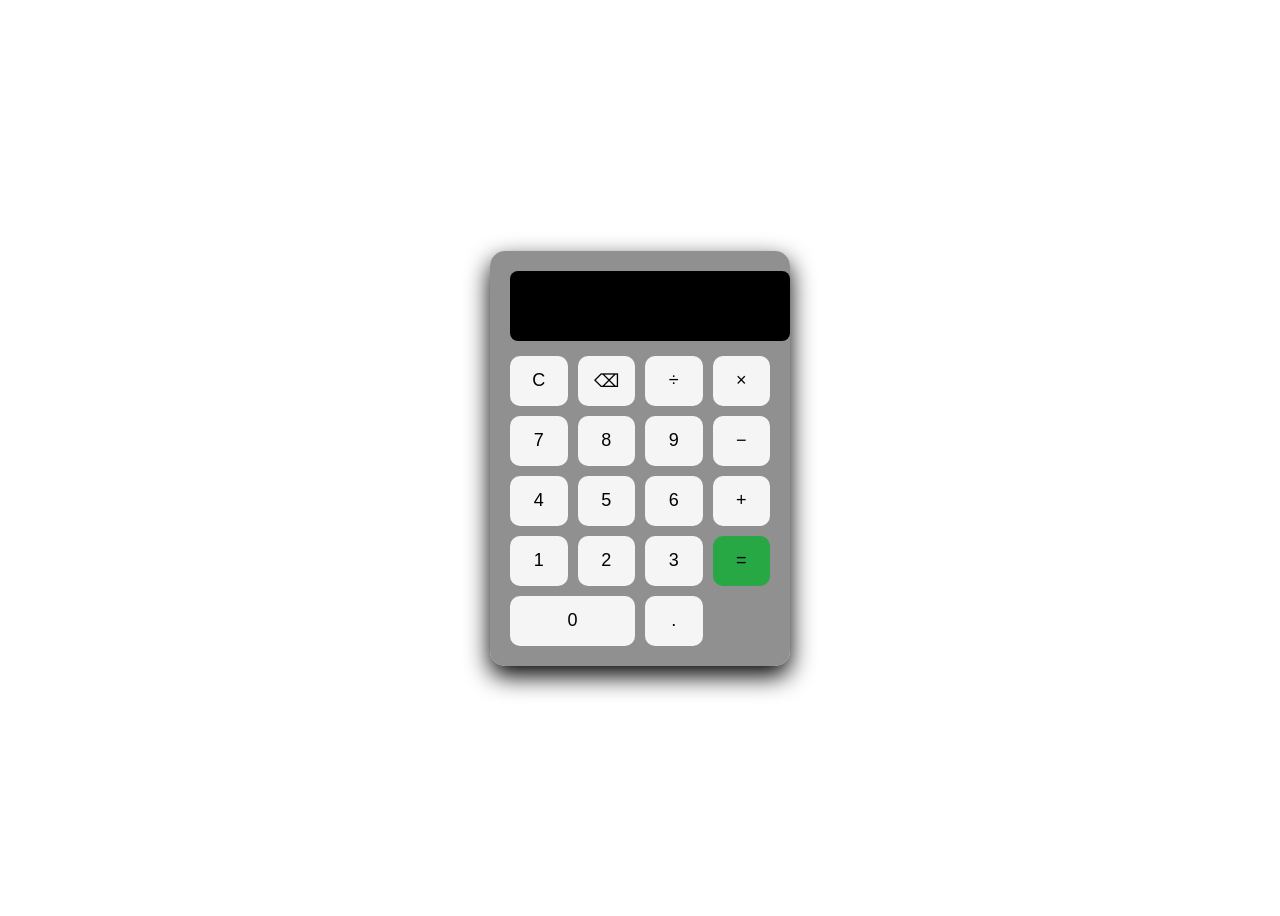
<file: Task2_Calculator/Calculator/index.html>
<!DOCTYPE html>
<html lang="en">
<head>
  <meta charset="UTF-8">
  <title>Calculator</title>
  <link rel="stylesheet" href="style.css">
</head>
<body>

<div class="calculator">
  <input type="text" id="display" disabled>

  <div class="buttons">
    <button onclick="clearDisplay()">C</button>
    <button onclick="deleteLast()">⌫</button>
    <button onclick="appendValue('/')">÷</button>
    <button onclick="appendValue('*')">×</button>

    <button onclick="appendValue('7')">7</button>
    <button onclick="appendValue('8')">8</button>
    <button onclick="appendValue('9')">9</button>
    <button onclick="appendValue('-')">−</button>

    <button onclick="appendValue('4')">4</button>
    <button onclick="appendValue('5')">5</button>
    <button onclick="appendValue('6')">6</button>
    <button onclick="appendValue('+')">+</button>

    <button onclick="appendValue('1')">1</button>
    <button onclick="appendValue('2')">2</button>
    <button onclick="appendValue('3')">3</button>
    <button class="equal" onclick="calculate()">=</button>

    <button onclick="appendValue('0')" class="zero">0</button>
    <button onclick="appendValue('.')">.</button>
  </div>
</div>

<script src="script.js"></script>
</body>
</html>
</file>
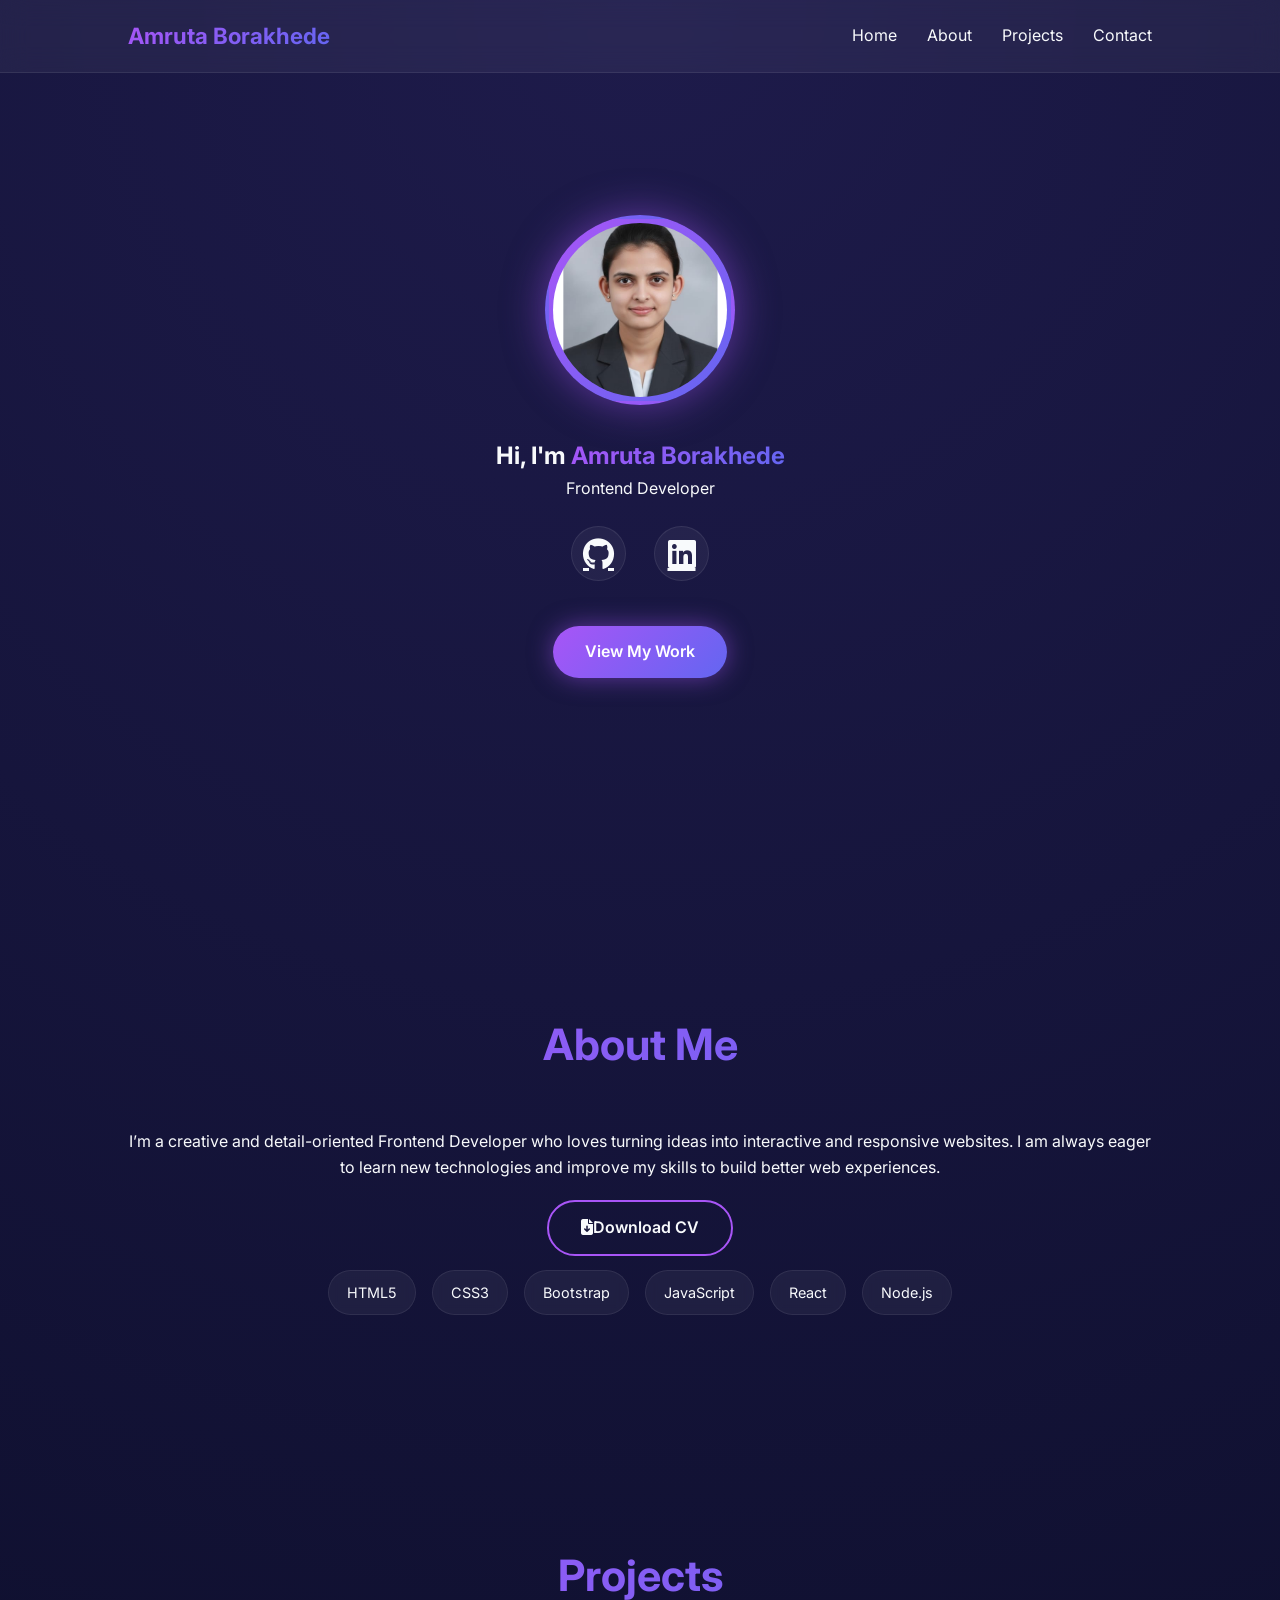
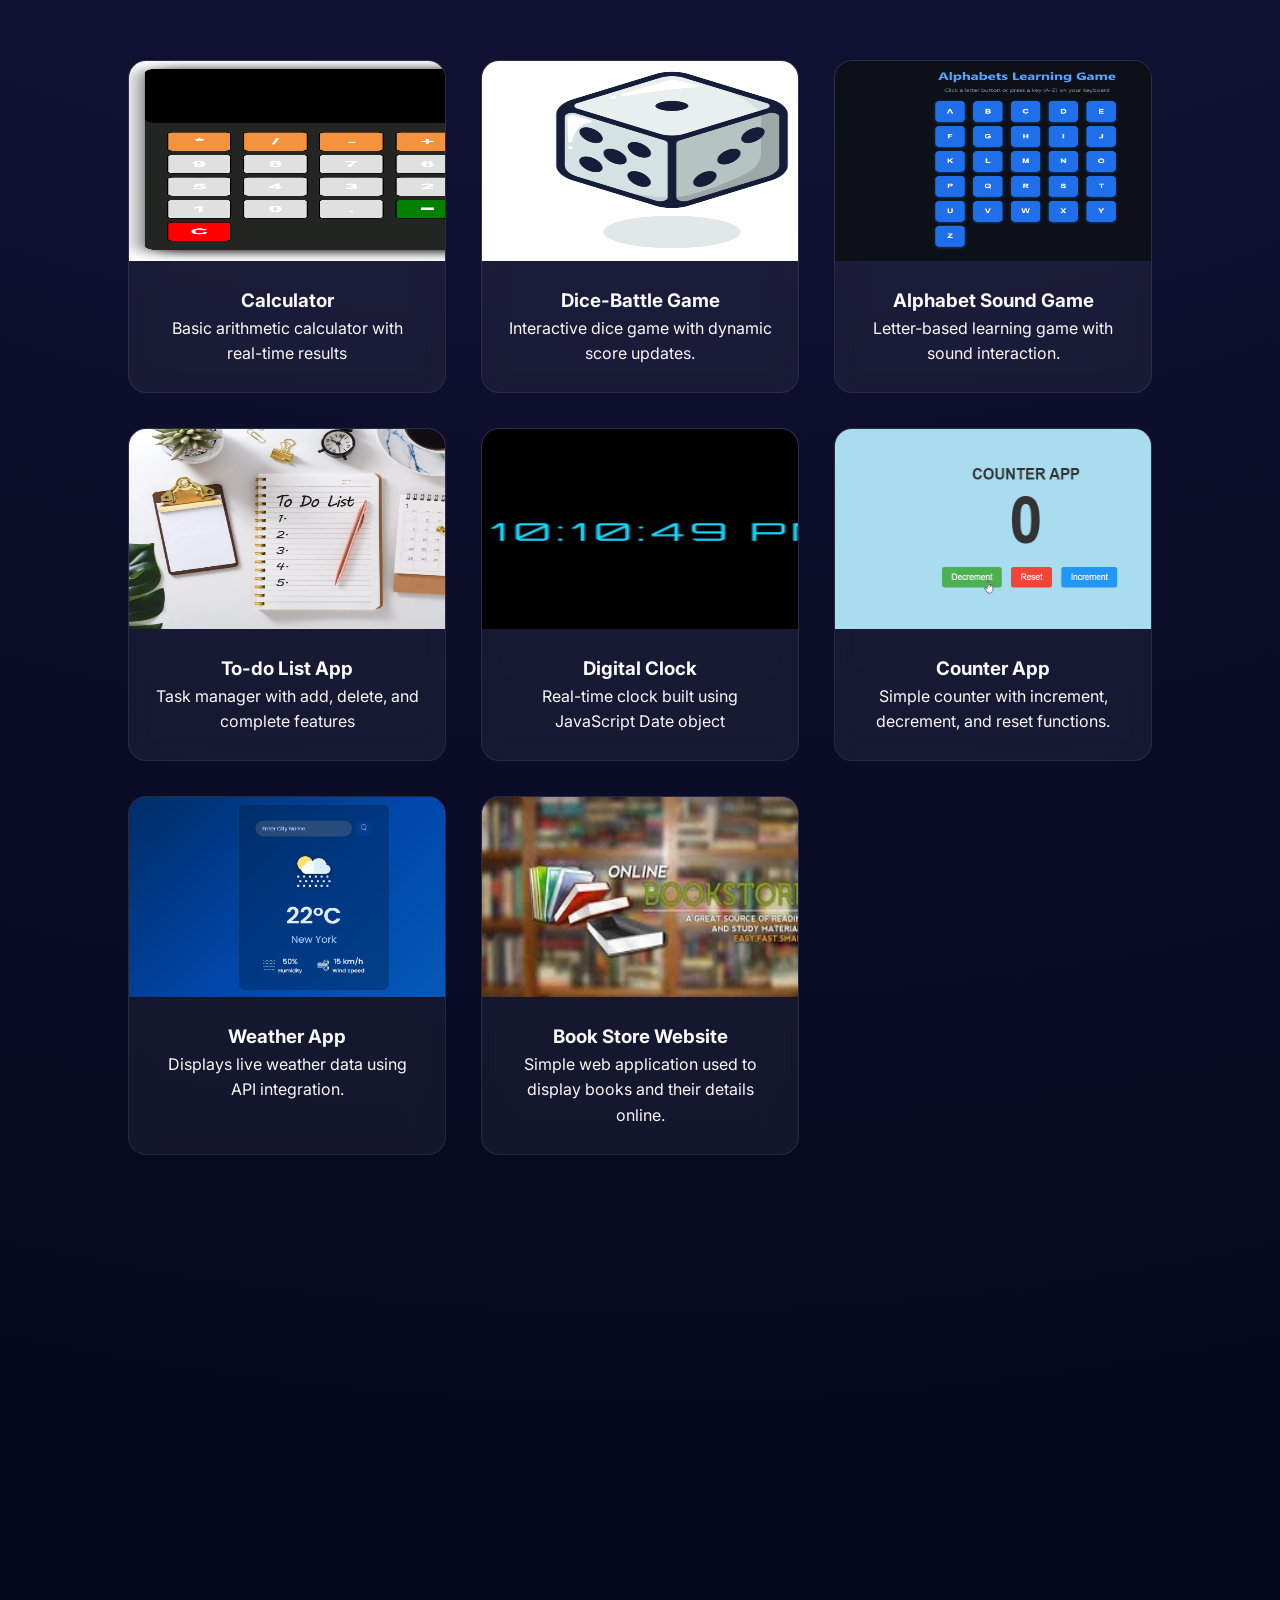
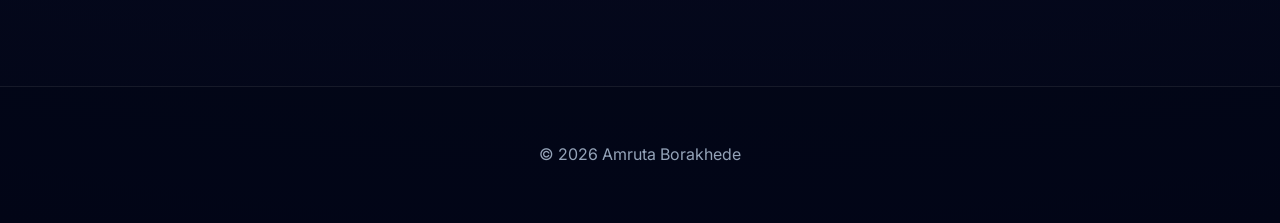
<file: Task3_Portfolio/Portfolio/index.html>
<!doctype html>
<html lang="en">
  <head>
    <meta charset="UTF-8" />
    <meta name="viewport" content="width=device-width, initial-scale=1.0" />
    <title>Amruta Borakhede | Portfolio</title>
    <link
      rel="stylesheet"
      href="https://cdnjs.cloudflare.com/ajax/libs/font-awesome/6.4.2/css/all.min.css"
    />
    <link rel="stylesheet" href="style.css" />
    <link
      href="https://fonts.googleapis.com/css2?family=Inter:wght@400;700&display=swap"
      rel="stylesheet"
    />
  </head>
  <body>
    <button id="backToTop" title="Go to top">
      <i class="fas fa-arrow-up"></i>
    </button>

    <nav class="navbar">
      <div class="logo">Amruta Borakhede</div>
      <ul class="nav-links">
        <li><a href="#home">Home</a></li>
        <li><a href="#about">About</a></li>
        <li><a href="#projects">Projects</a></li>
        <li><a href="#contact">Contact</a></li>
      </ul>
    </nav>

    <section id="home" class="hero">
      <div class="hero-content reveal">
        <div class="profile-wrapper">
          <img src="Images/profile.jpeg" alt="Profile Picture" class="profile-pic" />
        </div>
        <h1>Hi, I'm <span class="highlight">Amruta Borakhede</span></h1>
        <p>Frontend Developer</p>
        <div class="social-icons">
          <a
            href="https://github.com/amrutaborakhede"
            target="_blank"
            aria-label="GitHub"
            ><i class="fab fa-github"></i
          ></a>
          <a
            href="https://www.linkedin.com/in/amruta-borakhede"
            target="_blank"
            aria-label="LinkedIn"
            ><i class="fab fa-linkedin"></i
          ></a>
        </div>
        <a href="#projects" class="btn">View My Work</a>
      </div>
    </section>

    <section id="about" class="container reveal">
      <h2>About Me</h2>
      <div class="about-grid">
        <div class="about-text">
          <p>
            I’m a creative and detail-oriented Frontend Developer who loves
            turning ideas into interactive and responsive websites. I am always
            eager to learn new technologies and improve my skills to build
            better web experiences.
          </p>
          <a href="CV.pdf" target="_blank" class="btn-outline"
            ><i class="fas fa-file-download"></i>Download CV</a
          >
        </div>
        <div class="skills">
          <span class="skill-tag">HTML5</span>
          <span class="skill-tag">CSS3</span>
          <span class="skill-tag">Bootstrap</span>
          <span class="skill-tag">JavaScript</span>
          <span class="skill-tag">React</span>
          <span class="skill-tag">Node.js</span>
        </div>
      </div>
    </section>

    <section id="projects" class="container reveal">
      <h2>Projects</h2>
      <div class="project-grid">
        <div class="project-card">
          <div class="project-img">
            <img
              src="Images/calculator.png"
              alt=""
              srcset=""
              height="200px"
              width="380x"
            />
          </div>
          <div class="project-info">
            <h3>Calculator</h3>
            <p>Basic arithmetic calculator with real-time results</p>
          </div>
        </div>

        <div class="project-card">
          <div class="project-img">
            <img src="Images/dice.jpg" alt="" srcset="" height="200px" width="380px" />
          </div>
          <div class="project-info">
            <h3>Dice-Battle Game</h3>
            <p>Interactive dice game with dynamic score updates.</p>
          </div>
        </div>

        <div class="project-card">
          <div class="project-img">
            <img
              src="Images/alphabet.png"
              alt=""
              srcset=""
              height="200px"
              width="385px"
            />
          </div>
          <div class="project-info">
            <h3>Alphabet Sound Game</h3>
            <p>Letter-based learning game with sound interaction.</p>
          </div>
        </div>

        <div class="project-card">
          <div class="project-img">
            <img
              src="Images/todolist.webp"
              alt=""
              srcset=""
              height="200px"
              width="382px"
            />
          </div>
          <div class="project-info">
            <h3>To-do List App</h3>
            <p>Task manager with add, delete, and complete features</p>
          </div>
        </div>

        <div class="project-card">
          <div class="project-img">
            <img
              src="Images/digitalclock.png"
              alt=""
              srcset=""
              height="200px"
              width="370px"
            />
          </div>
          <div class="project-info">
            <h3>Digital Clock</h3>
            <p>Real-time clock built using JavaScript Date object</p>
          </div>
        </div>

        <div class="project-card">
          <div class="project-img">
            <img
              src="Images/Counter-app.png"
              alt=""
              srcset=""
              height="200px"
              width="380px"
            />
          </div>
          <div class="project-info">
            <h3>Counter App</h3>
            <p>
              Simple counter with increment, decrement, and reset functions.
            </p>
          </div>
        </div>

        <div class="project-card">
          <div class="project-img">
            <img
              src="Images/weatherapp.png"
              alt=""
              srcset=""
              height="200px"
              width="380x"
            />
          </div>
          <div class="project-info">
            <h3>Weather App</h3>
            <p>Displays live weather data using API integration.</p>
          </div>
        </div>

        <div class="project-card">
          <div class="project-img">
            <img
              src="Images/bookstore.jpeg"
              alt=""
              srcset=""
              height="200px"
              width="385x"
            />
          </div>
          <div class="project-info">
            <h3>Book Store Website</h3>
            <p>Simple web application used to display books and their details online.</p>
          </div>
        </div>

      </div>
    </section>

    <section id="contact" class="container reveal">
      <h2>Get In Touch</h2>
      <p>I'm currently looking for new opportunities!</p>
      <div class="contact-links">
        <a href="mailto: amrutaborakhede@gmail.com" class="contact-item">
          <i class="fas fa-envelope"></i> Email
        </a>
        <a
          href="https://www.linkedin.com/in/amruta-borakhede"
          target="_blank"
          class="contact-item"
        >
          <i class="fab fa-linkedin"></i> LinkedIn
        </a>
        <a
          href="https://github.com/amrutaborakhede"
          target="_blank"
          class="contact-item"
        >
          <i class="fab fa-github"></i> GitHub
        </a>
      </div>
    </section>

    <footer>
      <p>&copy; 2026 Amruta Borakhede</p>
    </footer>

    <script src="script.js"></script>
  </body>
</html>
</file>
<file: Task2_Calculator/Calculator/style.css>
body {
  display: flex;
  justify-content: center;
  align-items: center;
  height: 100vh;
  background: linear-gradient(135deg , rgba(30, 30, 86, 0.932) );
  font-family: Arial, sans-serif;
}

.calculator {
  background: rgba(128, 128, 128, 0.871);
  padding: 20px;
  border-radius: 15px;
  box-shadow: 0 10px 25px black;
  width: 260px;
}

#display {
  width: 100%;
  height: 50px;
  margin-bottom: 15px;
  font-size: 22px;
  text-align: right;
  padding: 10px;
  border: none;
  border-radius: 8px;
  background: #000;
  color: #0f0;
}

.buttons {
  display: grid;
  grid-template-columns: repeat(4, 1fr);
  gap: 10px;
}

button {
  height: 50px;
  font-size: 18px;
  border: none;
  border-radius: 10px;
  cursor: pointer;
  background: whitesmoke;
  color: black;
  transition: 0.2s;
}

button:hover {
  background: #666;
}

.equal {
  background: #28a745;
}

.equal:hover {
  background: #3ddc62;
}

.zero {
  grid-column: span 2;
}
</file>
<file: Task3_Portfolio/Portfolio/style.css>
/* ========== ROOT THEME ========== */
:root {
--primary-color: #5c298c;
--primary-gradient: linear-gradient(135deg, #a855f7, #6366f1);
--dark-bg: #0f172a;
--light-bg: #1e293b;
--glass-bg: rgba(255, 255, 255, 0.05);
--text-main: #f8fafc;
--text-dim: #94a3b8;
--border-color: rgba(255,255,255,0.08);
--transition: all 0.35s cubic-bezier(0.4, 0, 0.2, 1);
}

/* ========== GLOBAL ========== */

* {
  margin: 0;
  padding: 0;
  box-sizing: border-box;
  font-family: 'Inter', sans-serif;
  }

html { scroll-behavior: smooth; }

body {
background: radial-gradient(circle at top, #1e1b4b, #020617);
color: var(--text-main);
line-height: 1.6;
overflow-x: hidden;
}

/* Stylish Scrollbar */
::-webkit-scrollbar { width: 10px; }
::-webkit-scrollbar-track { background: #020617; }
::-webkit-scrollbar-thumb {
background: var(--primary-gradient);
border-radius: 10px;
}

/* ========== CONTAINER ========== */
.container {
padding: 110px 10%;
text-align: center;
}

h2 {
font-size: 2.7rem;
margin-bottom: 50px;
background: var(--primary-gradient);
background-clip: text;
-webkit-background-clip: text;
-webkit-text-fill-color: transparent;
}

/* ========== NAVBAR ========== */
.navbar {
display: flex;
justify-content: space-between;
align-items: center;
padding: 18px 10%;
position: fixed;
width: 100%;
z-index: 1000;

background: var(--glass-bg);
backdrop-filter: blur(14px);
border-bottom: 1px solid var(--border-color);
}

.logo {
font-weight: 700;
font-size: 1.4rem;
background: var(--primary-gradient);
background-clip: text;
-webkit-background-clip: text;
-webkit-text-fill-color: transparent;
}

.nav-links {
display: flex;
list-style: none;
}

.nav-links li a {
color: var(--text-main);
text-decoration: none;
margin-left: 30px;
position: relative;
transition: var(--transition);
}

/* Underline Hover Effect */
.nav-links li a::after {
content: "";
position: absolute;
left: 0;
bottom: -6px;
width: 0%;
height: 2px;
background: var(--primary-gradient);
transition: var(--transition);
}

.nav-links li a:hover::after { width: 100%; }

/* ========== HERO ========== */
.hero {
height: 100vh;
display: flex;
align-items: center;
justify-content: center;
text-align: center;
}

.profile-pic {
width: 190px;
height: 190px;
border-radius: 50%;
object-fit: cover;
border: 4px solid transparent;
background: var(--primary-gradient);
padding: 4px;
box-shadow: 0 0 40px rgba(168, 85, 247, 0.5);
margin-bottom: 25px;
transition: var(--transition);
}

.profile-pic:hover {
transform: scale(1.08) rotate(2deg);
}

.highlight {
background: var(--primary-gradient);
background-clip: text;
-webkit-background-clip: text;
-webkit-text-fill-color: transparent;
}

/* ========== SOCIAL ICONS ========== */
.social-icons {
margin: 25px 0;
display: flex;
justify-content: center;
gap: 28px;
}

.social-icons a {
color: var(--text-main);
font-size: 2rem;
width: 55px;
height: 55px;
display: grid;
place-items: center;
border-radius: 50%;
background: var(--glass-bg);
border: 1px solid var(--border-color);
transition: var(--transition);
}

.social-icons a:hover {
background: var(--primary-gradient);
transform: translateY(-6px) scale(1.1);
box-shadow: 0 0 20px rgba(168, 85, 247, 0.6);
}

/* ========== BUTTONS ========== */
.btn,
.btn-outline {
display: inline-block;
padding: 13px 32px;
border-radius: 50px;
text-decoration: none;
font-weight: 600;
margin-top: 20px;
transition: var(--transition);
position: relative;
overflow: hidden;
}

.btn {
background: var(--primary-gradient);
color: white;
box-shadow: 0 0 25px rgba(168, 85, 247, 0.5);
}

.btn:hover {
transform: translateY(-4px) scale(1.03);
}

.btn-outline {
border: 2px solid #a855f7;
color: var(--text-main);
}

.btn-outline:hover {
background: var(--primary-gradient);
}

/* ========== SKILLS ========== */
.skill-tag {
display: inline-block;
background: var(--glass-bg);
padding: 10px 18px;
border-radius: 30px;
margin: 6px;
font-size: 0.9rem;
border: 1px solid var(--border-color);
backdrop-filter: blur(6px);
transition: var(--transition);
}

.skill-tag:hover {
background: var(--primary-gradient);
transform: translateY(-3px);
}

/* ========== PROJECTS ========== */
.project-grid {
display: grid;
grid-template-columns: repeat(auto-fit, minmax(300px, 1fr));
gap: 35px;
}

.project-card {
background: var(--glass-bg);
border-radius: 18px;
overflow: hidden;
border: 1px solid var(--border-color);
backdrop-filter: blur(12px);
transition: var(--transition);
}

.project-card:hover {
transform: translateY(-12px) scale(1.02);
box-shadow: 0 0 35px rgba(168, 85, 247, 0.35);
}

.project-img {
height: 200px;
background: linear-gradient(135deg, #3730a3, #a855f7);
}

.project-info { padding: 25px; }

.project-info a {
color: #c084fc;
text-decoration: none;
font-weight: bold;
}

/* ========== CONTACT ========== */
.contact-links {
display: flex;
justify-content: center;
gap: 45px;
flex-wrap: wrap;
}

.contact-item {
color: var(--text-main);
text-decoration: none;
font-size: 1.2rem;
display: flex;
align-items: center;
gap: 12px;
padding: 12px 20px;
border-radius: 40px;
background: var(--glass-bg);
border: 1px solid var(--border-color);
transition: var(--transition);
}

.contact-item:hover {
background: var(--primary-gradient);
transform: translateY(-4px);
}

/* ========== BACK TO TOP ========== */
#backToTop {
position: fixed;
bottom: 30px;
right: 30px;
display: none;
background: var(--primary-gradient);
color: white;
border: none;
padding: 16px;
border-radius: 50%;
cursor: pointer;
box-shadow: 0 0 20px rgba(168, 85, 247, 0.6);
}

/* ========== ANIMATIONS ========== */
.reveal {
opacity: 0;
transform: translateY(40px);
transition: 1s all ease;
}

.reveal.active {
opacity: 1;
transform: translateY(0);
}

/* ========== FOOTER ========== */
footer {
padding: 55px;
text-align: center;
border-top: 1px solid var(--border-color);
color: var(--text-dim);
background: rgba(2,6,23,0.6);
}
</file>
